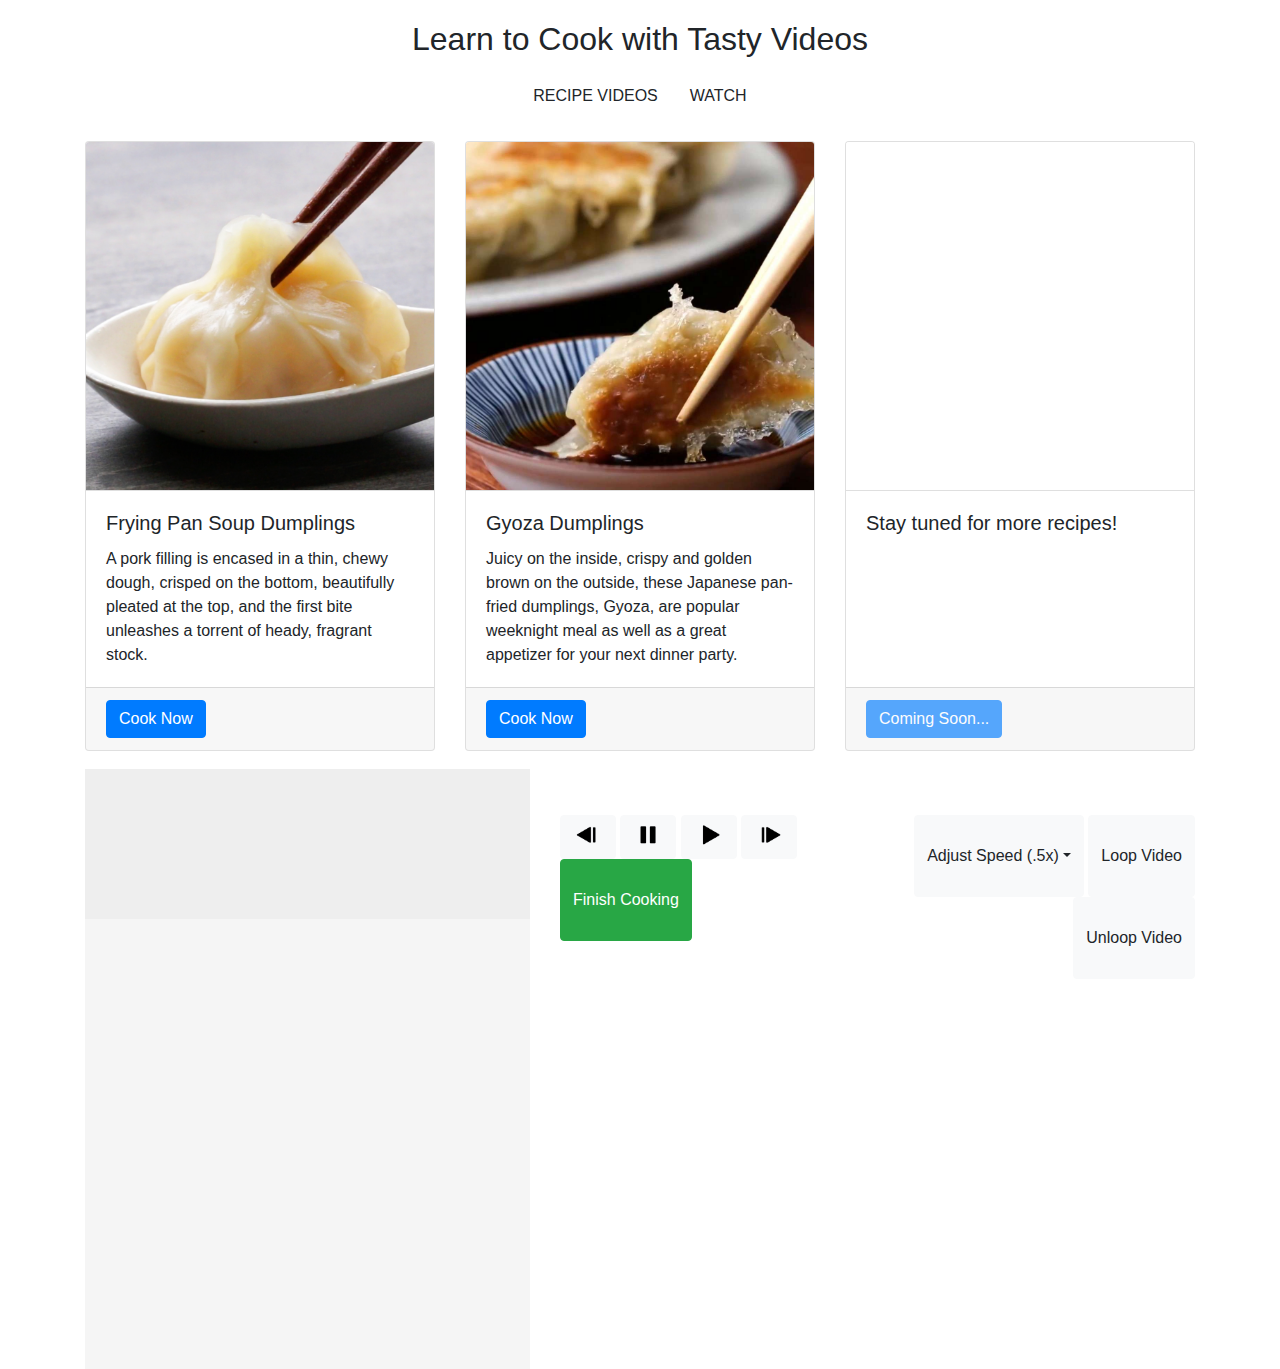
<file: index.html>
<!DOCTYPE html>
<html>
  <head>

    <script src="https://code.jquery.com/jquery-3.2.1.slim.min.js" integrity="sha384-KJ3o2DKtIkvYIK3UENzmM7KCkRr/rE9/Qpg6aAZGJwFDMVNA/GpGFF93hXpG5KkN" crossorigin="anonymous"></script>
    <script src="https://cdnjs.cloudflare.com/ajax/libs/popper.js/1.12.9/umd/popper.min.js" integrity="sha384-ApNbgh9B+Y1QKtv3Rn7W3mgPxhU9K/ScQsAP7hUibX39j7fakFPskvXusvfa0b4Q" crossorigin="anonymous"></script>

    <link rel="stylesheet" href="https://maxcdn.bootstrapcdn.com/bootstrap/4.0.0/css/bootstrap.min.css" integrity="sha384-Gn5384xqQ1aoWXA+058RXPxPg6fy4IWvTNh0E263XmFcJlSAwiGgFAW/dAiS6JXm" crossorigin="anonymous">
    <script src="https://maxcdn.bootstrapcdn.com/bootstrap/4.0.0/js/bootstrap.min.js" integrity="sha384-JZR6Spejh4U02d8jOt6vLEHfe/JQGiRRSQQxSfFWpi1MquVdAyjUar5+76PVCmYl" crossorigin="anonymous"></script>
 
    <link rel="stylesheet" href="project.css">
    <script src="project.js"></script>

  </head>


<div class="container">
  <h2 style="padding: 20px 0 10px 0;" id="website-title">Learn to Cook with Tasty Videos</h2>
  <div style="padding-bottom: 25px;">
    <ul class="nav justify-content-center">
      <li class="nav-item">
        <a class="nav-link" id="home-nav">RECIPE VIDEOS</a>
      </li>
      <li class="nav-item">
        <a class="nav-link" id="watch-nav">WATCH</a>
      </li>
    </ul>
  </div>
  <div class="card-deck" id="vid-menu-body">
    <div class="card">
      <img class="card-img-top" src="images/fryingpansoupdumpl.png">
      <div class="card-body">
        <h5 class="card-title">Frying Pan Soup Dumplings</h5>
        <p class="card-text">A pork filling is encased in a thin, chewy dough, crisped on the bottom, beautifully pleated at the top, and the first bite unleashes a torrent of heady, fragrant stock.</p>
      </div>
      <div class="card-footer">
        <a href="#" class="btn btn-primary watch-vid" value="1">Cook Now</a>
      </div>
    </div>
    <div class="card">
      <img class="card-img-top" src="images/gyo1za.jpg">
      <div class="card-body">
        <h5 class="card-title">Gyoza Dumplings</h5>
        <p class="card-text">Juicy on the inside, crispy and golden brown on the outside, these Japanese pan-fried dumplings, Gyoza, are popular weeknight meal as well as a great appetizer for your next dinner party.</p>
      </div>
      <div class="card-footer">
        <a href="#" class="btn btn-primary watch-vid" value="0">Cook Now</a>
      </div>
    </div> 
    <div class="card">
      <img class="card-img-top" src="images/blank.png" border="1px;">
      <div class="card-body">
        <h5 class="card-title">Stay tuned for more recipes!</h5>
        <p class="card-text"></p>
        
      </div>
      <div class="card-footer">
        <button disabled class="btn btn-primary" value="">Coming Soon...</button>
      </div>
    </div>
    


  </div>
  <div id="finished-page">
  </div>
  <div class="row" id="vid-area">
    <div class="col-md-12"><h3 style="padding-bottom: 10px;"></h3></div>

    <div class="col-md-5">
      <div id="vid-playlist-body">
        <div id="playlist-head">
          <div id="recipe-icon">
          </div>
          <div id="recipe-title">
          </div>
        </div>
        <div id="playlist-body">
        </div>
      </div>
    </div>
    <div class="col-md-7">
      <div id="vid-body" >
        <div class="row" style="padding-bottom: 10px;">
          
          <div class="col-md-12"><p id="step-num"></p><h5 id="step-title"></h5></div>
          
        </div>
        <div class="row" id="play-box">
          <div id="player"></div>
        </div>
        <div class="row" id="video-controls">
          <div class="col-md-6">
            <button type="button" class="btn btn-light" id="play-prev-button"><img class="video-buttons" id="play-prev" src="images/back-button.png"/></button>
            <button type="button" class="btn btn-light" id="pause-button"><img class="video-buttons" id="pause" src="images/pause-button.png"/></button> 
            <button type="button" class="btn btn-light" id="play-button"><img class="video-buttons" id="play" src="images/play-button.png"/></button> 
            <button type="button" class="btn btn-light" id="play-next-button"><img class="video-buttons" id="play-next" src="images/next-button.png"/></button>  
            <button type="button" class="btn btn-success" id="finished">Finish Cooking</button>  
          </div>
          <div class="col-md-6 text-right" style="display: inline-block; padding-left: 0px;">
            <div class="dropdown" id="speed-dropdown-div" style="display:inline-block;">
              <button type="button" class="btn btn-light dropdown-toggle" data-toggle="dropdown" id="speed-drop-button">Adjust Speed (.5x)</button>
              <div class="dropdown-menu" aria-labelledby="speed-drop-button" id="speed-list">
                <a class="dropdown-item" href="#player" value=".25">.25x</a>
                <a class="dropdown-item active" href="#player" value=".5">.5x</a>
                <a class="dropdown-item" href="#player" value=".75">.75x</a>
                <a class="dropdown-item" href="#player" value="1">1x</a>
                <a class="dropdown-item" href="#player" value="1.25">1.25x</a>
                <a class="dropdown-item" href="#player" value="1.50">1.5x</a>
              </div>
            </div>
            <button type="button" class="btn btn-light" id="loop-button">Loop Video</button>
            <button type="button" class="btn btn-light" id="unloop-button">Unloop Video</button>
          </div>
        </div>
      </div>
    </div>
  </div>

</div>

</html>
</file>
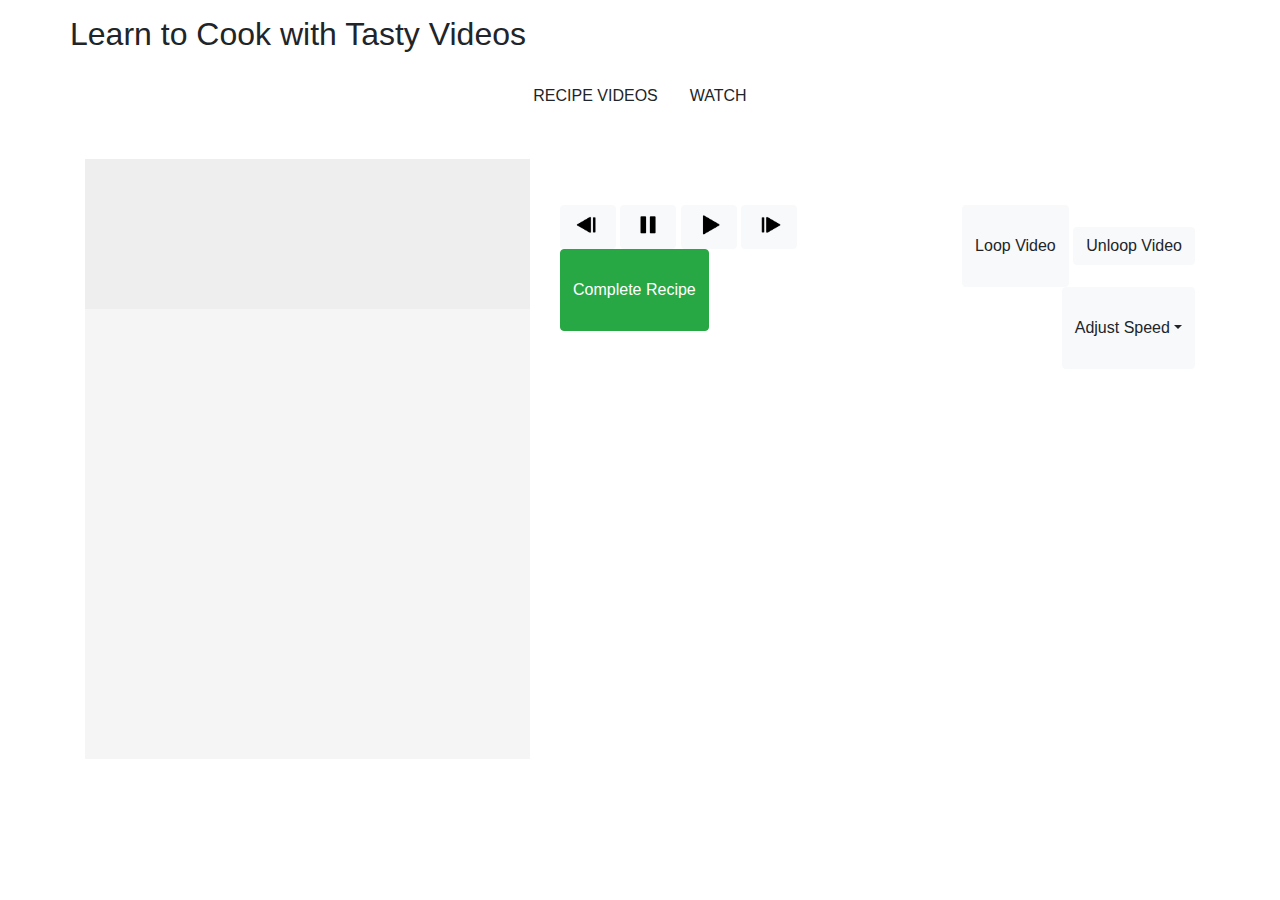
<file: Project/tester.html>
<!DOCTYPE html>
<html>
  <head>
    
  <!--   <script src="jquery.js"></script>
    <script src="jquery-ui.js"></script>
    <link rel="stylesheet" href="bootstrap.css">
    <link rel="stylesheet" href="bootstrap.css">
 -->

    <script src="https://code.jquery.com/jquery-3.2.1.slim.min.js" integrity="sha384-KJ3o2DKtIkvYIK3UENzmM7KCkRr/rE9/Qpg6aAZGJwFDMVNA/GpGFF93hXpG5KkN" crossorigin="anonymous"></script>
    <script src="https://cdnjs.cloudflare.com/ajax/libs/popper.js/1.12.9/umd/popper.min.js" integrity="sha384-ApNbgh9B+Y1QKtv3Rn7W3mgPxhU9K/ScQsAP7hUibX39j7fakFPskvXusvfa0b4Q" crossorigin="anonymous"></script>

    <link rel="stylesheet" href="https://maxcdn.bootstrapcdn.com/bootstrap/4.0.0/css/bootstrap.min.css" integrity="sha384-Gn5384xqQ1aoWXA+058RXPxPg6fy4IWvTNh0E263XmFcJlSAwiGgFAW/dAiS6JXm" crossorigin="anonymous">
    <script src="https://maxcdn.bootstrapcdn.com/bootstrap/4.0.0/js/bootstrap.min.js" integrity="sha384-JZR6Spejh4U02d8jOt6vLEHfe/JQGiRRSQQxSfFWpi1MquVdAyjUar5+76PVCmYl" crossorigin="anonymous"></script>
     <!-- 
    <script src="https://ajax.googleapis.com/ajax/libs/jquery/3.3.1/jquery.min.js"></script>
    <script src="https://code.jquery.com/ui/1.12.1/jquery-ui.js"></script>
 -->
  

  

    <link rel="stylesheet" href="tester.css">


    <script src="tester.js"></script>

  </head>


<div class="container">
  <div class="row">
    <h2 style="padding: 15px 0 15px 0;">Learn to Cook with Tasty Videos</h2>
  </div>
  <div style="padding-bottom: 25px;">
    <ul class="nav justify-content-center">
      <li class="nav-item">
        <a class="nav-link" id="home-nav">RECIPE VIDEOS</a>
      </li>
      <li class="nav-item">
        <a class="nav-link" id="watch-nav">WATCH</a>
      </li>
    </ul>
  </div>
  <div id="vid-menu-body">
    
  </div>
  <div class="row" id="vid-area">
    <div class="col-md-12"><h3 style="padding-bottom: 10px;"></h3></div>

    <div class="col-md-5">
      <div id="vid-playlist-body">
        <div id="playlist-head">
          <div id="recipe-icon">
          </div>
          <div id="recipe-title">
          </div>
        </div>
        <div id="playlist-body">
        </div>
      </div>
    </div>
    <div class="col-md-7">
      <div id="vid-body">
        <div class="row" style="padding-bottom: 10px;">
          
          <div class="col-md-12"><p id="step-num"></p><h5 id="step-title"></h5></div>
          
        </div>
        <div class="row" id="play-box">
          <div id="player"></div>
        </div>
        <div class="row" id="video-controls">
          <div class="col-md-6">
            <button type="button" class="btn btn-light" id="play-prev-button"><img class="video-buttons" id="play-prev" src="back-button.png"/></button>
            <button type="button" class="btn btn-light" id="pause-button"><img class="video-buttons" id="pause" src="pause-button.png"/></button> 
            <button type="button" class="btn btn-light" id="play-button"><img class="video-buttons" id="play" src="play-button.png"/></button> 
            <button type="button" class="btn btn-light" id="play-next-button"><img class="video-buttons" id="play-next" src="next-button.png"/></button>  
            <button type="button" class="btn btn-success" id="finished">Complete Recipe</button>  
          </div>
          <div class="col-md-6 text-right" style="display: inline-block;">
            <button type="button" class="btn btn-light" id="loop-button">Loop Video</button>
            <button type="button" class="btn btn-light" id="unloop-button">Unloop Video</button>
            <div class="dropdown" id="speed-dropdown-div" style="display:inline-block;">
              <button type="button" class="btn btn-light dropdown-toggle" data-toggle="dropdown" id="speed-drop-button">Adjust Speed</button>
              <div class="dropdown-menu" aria-labelledby="speed-drop-button" id="speed-list">
                <a class="dropdown-item" href="#player" value=".5">.5x</a>
                <a class="dropdown-item" href="#player" value=".75">.75x</a>
                <a class="dropdown-item active" href="#player" value="1">1x</a>
                <a class="dropdown-item" href="#player" value="1.25">1.25x</a>
                <a class="dropdown-item" href="#player" value="1.50">1.5x</a>
              </div>
            </div>
          </div>
          
        </div>
      </div>
    </div>
  </div>

</div>

</html>
</file>
<file: project.css>
#left-arrow, #right-arrow, .arrow {
	width: 100%;
}

#video-controls {
	padding-top: 20px;
}

.video-buttons {
	height: 30px;
}

.active {
	font-weight: bolder;
}

.menu-item-row{
	padding: 10px 0 10px 0;
}

.fave-section{
	padding: 10px 0 10px 0;
}

.fave-title{
	padding-top:25px;
}

#playlist-head{
	background-color: #EEEEEE;
}

#playlist-body{
	background-color: #F5F5F5;
}

#recipe-title{
	font-weight: bold;
	font-size: 20px;
}

#playlist-head{
	padding: 20px;
}

#playlist-head {
	height: 150px;
}
 
#playlist-body {
	height: 50vh;
	overflow-y: scroll;
	padding: 20px 0px;

}
#speed-drop-button, #unloop-button, #loop-button, #speed-dropdown-div, #finished{
	height: 100%;
}

#recipe-icon, #vid-icon{
	height: 100%;
}


#recipe-icon, #recipe-title {
	display: inline-block;
}

#recipe-title {
	padding-left: 20px; 
}

.playlist-item{
	/*border-style: solid;*/
	/*border-width: 1px;*/
	/*border-color: #EEEEEE;*/

	/*overflow-x: visible;*/
	white-space: normal;

	margin-bottom: 20px;
	padding: 5px 20px;
}

.playlist-item:hover{
	cursor: pointer;
}

/* width */
::-webkit-scrollbar {
    width: 10px;
    color: #A9A9A9;
}

/* Track */
::-webkit-scrollbar-track {
    background: #F1F1F1; 
}
 
/* Handle */
::-webkit-scrollbar-thumb {
    background: #888; 
}

/* Handle on hover */
::-webkit-scrollbar-thumb:hover {
    background: #555; 
}


#play-box{
	padding-left: 15px;
	padding-right: 15px;
}

.nav-link:hover{
	cursor: pointer;
}

#website-title{
	text-align: center;
}


.overlay{
	position: fixed; 
    display: none; 
    width: 100%;
    height: 100%; 
    top: 0; 
    left: 0;
    right: 0;
    bottom: 0;
    background-color: black; 
    z-index: 100000; 
}

.card-col{
	margin-right: 0px;
}

.card-img-top{
	border-bottom: solid;
	border-bottom-width: 1px;
	border-bottom-color: rgba(0, 0, 0, 0.125);
}
</file>
<file: Project/tester.css>
#left-arrow, #right-arrow, .arrow {
	width: 100%;
}

#video-controls {
	padding-top: 20px;
}

.video-buttons {
	height: 30px;
}

.active {
	font-weight: bolder;
}

.menu-item-row{
	padding: 10px 0 10px 0;
}

.fave-section{
	padding: 10px 0 10px 0;
}

.fave-title{
	padding-top:25px;
}

#playlist-head{
	background-color: #EEEEEE;
}

#playlist-body{
	background-color: #F5F5F5;
}

#recipe-title{
	font-weight: bold;
	font-size: 20px;
}

#playlist-head{
	padding: 20px;
}

#playlist-head {
	height: 150px;
}
 
#playlist-body {
	height: 50vh;
	overflow-y: scroll;
	padding: 20px 0px;

}
#speed-drop-button, #loop-button, #speed-dropdown-div, #finished{
	height: 100%;
}

#recipe-icon, #vid-icon{
	height: 100%;
}

#recipe-icon, #recipe-title {
	display: inline-block;
}

#recipe-title {
	padding-left: 20px; 
}

.playlist-item{
	/*border-style: solid;*/
	/*border-width: 1px;*/
	/*border-color: #EEEEEE;*/

	/*overflow-x: visible;*/
	white-space: normal;

	margin-bottom: 20px;
	padding: 5px 20px;
}

/* width */
::-webkit-scrollbar {
    width: 10px;
    color: #A9A9A9;
}

/* Track */
::-webkit-scrollbar-track {
    background: #F1F1F1; 
}
 
/* Handle */
::-webkit-scrollbar-thumb {
    background: #888; 
}

/* Handle on hover */
::-webkit-scrollbar-thumb:hover {
    background: #555; 
}


#play-box{
	padding-left: 15px;
	padding-right: 15px;
}
</file>
